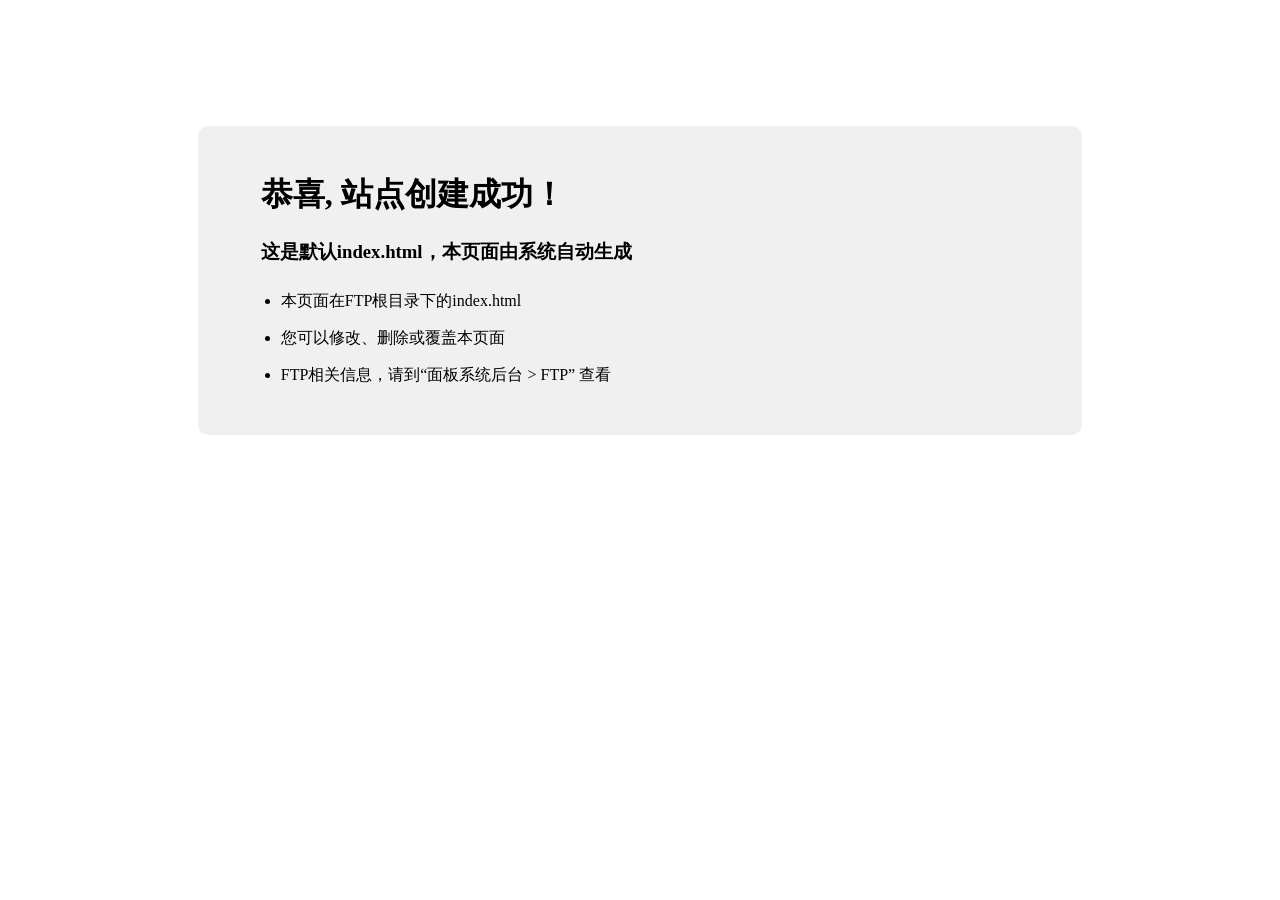
<file: index.html>
<!doctype html>
<html>
<head>
    <meta charset="utf-8">
    <title>恭喜，站点创建成功！</title>
    <style>
        .container {
            width: 60%;
            margin: 10% auto 0;
            background-color: #f0f0f0;
            padding: 2% 5%;
            border-radius: 10px
        }

        ul {
            padding-left: 20px;
        }

            ul li {
                line-height: 2.3
            }

        a {
            color: #20a53a
        }
    </style>
</head>
<body>
    <div class="container">
        <h1>恭喜, 站点创建成功！</h1>
        <h3>这是默认index.html，本页面由系统自动生成</h3>
        <ul>
            <li>本页面在FTP根目录下的index.html</li>
            <li>您可以修改、删除或覆盖本页面</li>
            <li>FTP相关信息，请到“面板系统后台 > FTP” 查看</li>
        </ul>
    </div>
</body>
</html>
</file>
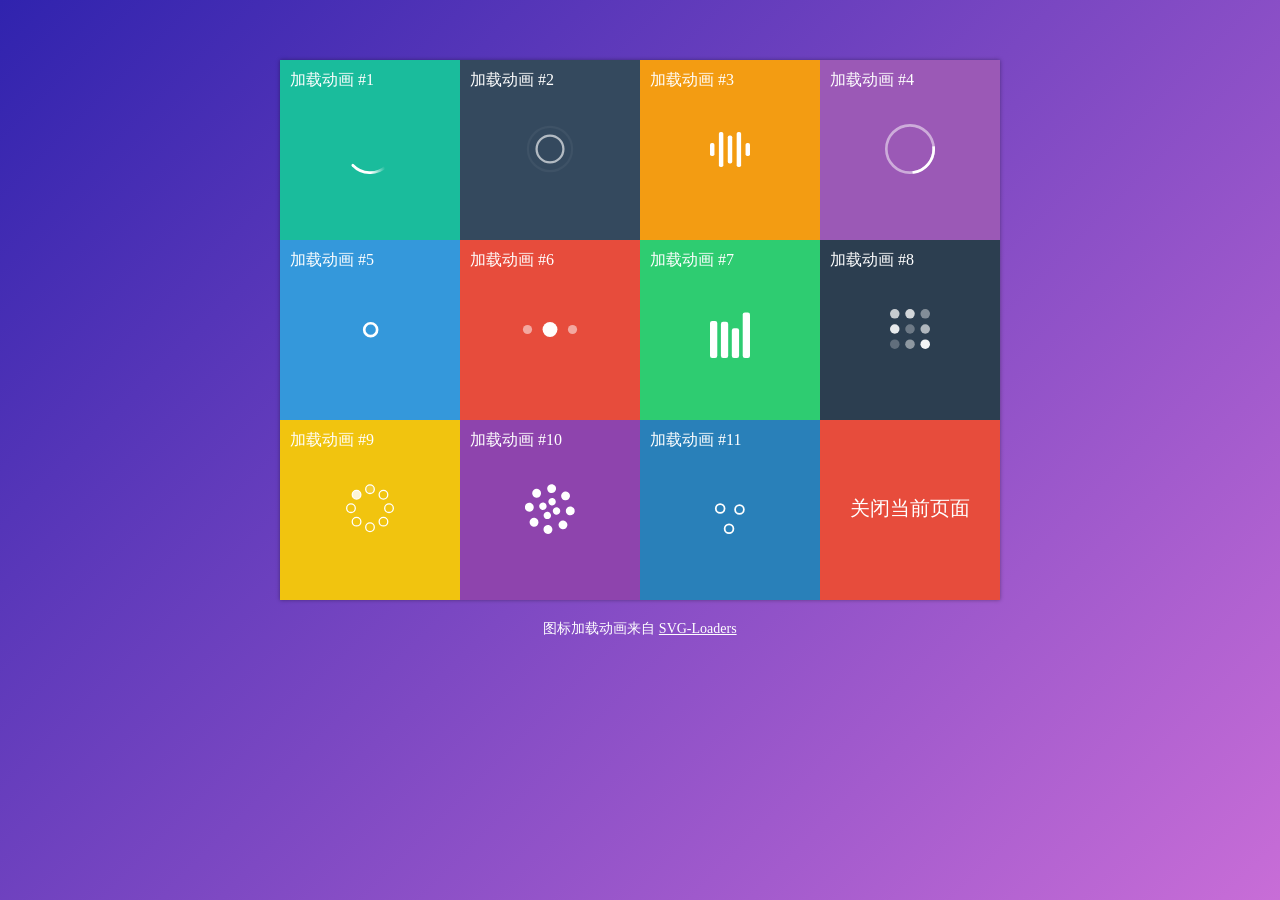
<file: wp-content/themes/argon/argon/assets/vendor/svg-loaders/index.html>
<!doctype html>

<head>
    <meta charset="utf-8"/>
    <title>加载动画预览</title>
    <style>
        html {
            height: 100%;
            background: #3023ae;
            background: -moz-linear-gradient(-45deg,  #3023ae 0%, #c86dd7 100%);
            background: -webkit-gradient(linear, left top, right bottom, color-stop(0%,#3023ae), color-stop(100%,#c86dd7));
            background: -webkit-linear-gradient(-45deg,  #3023ae 0%,#c86dd7 100%);
            background: -o-linear-gradient(-45deg,  #3023ae 0%,#c86dd7 100%);
            background: -ms-linear-gradient(-45deg,  #3023ae 0%,#c86dd7 100%);
            background: linear-gradient(135deg,  #3023ae 0%,#c86dd7 100%);
            background-attachment: fixed;
        }
        body {
            font-weight: 300;
        }
        a {
            color: #fff;
        }

        ul {
            background: #fff;
            width: 720px;
            margin: auto;
            margin-top: 60px;
            list-style: none;
            padding: 0;
            -moz-box-shadow: 0px 0px 4px 0px rgba(0,0,0,0.37);
            box-shadow:      0px 0px 4px 0px rgba(0,0,0,0.37);
        }
        ul li {
            width: 180px;
            height: 180px;
            line-height: 176px;
            text-align: center;
            float: left;
            background-repeat: no-repeat;
            background-position: center;
            position: relative;
        }
        ul li img {
            vertical-align: middle;
        }
        ul li div {
            position: absolute;
            left: 10px;
            top: 12px;
            font-size: 16px;
            line-height: 16px;
            color: #fff;
        }
        ul li div:before {
            content: "加载动画 ";
        }
        #close_this_page{
            cursor: pointer;
            font-size: 20px;
            color: #fff;
        }
        li:nth-child(1) {
            background-color: #1ABC9C;
        }
        li:nth-child(2) {
            background-color: #34495E;
        }
        li:nth-child(3) {
            background-color: #F39C12;
        }
        li:nth-child(4) {
            background-color: #9B59B6;
        }
        li:nth-child(5) {
            background-color: #3498DB;
        }
        li:nth-child(6) {
            background-color: #E74C3C;
        }
        li:nth-child(7) {
            background-color: #2ECC71;
        }
        li:nth-child(8) {
            background-color: #2C3E50;
        }
        li:nth-child(9) {
            background-color: #F1C40F;
        }
        li:nth-child(10) {
            background-color: #8E44AD;
        }
        li:nth-child(11) {
            background-color: #2980B9;
        }
        li:nth-child(12) {
            background-color: #E74C3C;
        }
        .actions {
            margin: auto;
            margin-top: 45px;
            width: 325px;
        }
        .actions a {
            width: 150px;
            height: 46px;
            background-repeat: no-repeat;
            background-size: 150px 46px;
            display: block;
            text-indent: -9999px;
            float: left;
        }


        .attr {
            color: #fff;
            text-align: center;
            font-size: 0.875rem;
            margin-top: 20px;
        }

    </style>
</head>

<body>
    <ul>
        <li>
            <img src="svg-loaders/tail-spin.svg" width="50" alt="">
            <div>#1</div>
        </li>
        <li>
            <img src="svg-loaders/puff.svg" width="50" alt="">
            <div>#2</div>
        </li>
        <li>
            <img src="svg-loaders/bars.svg" width="40" alt="">
            <div>#3</div>
        </li>
        <li>
            <img src="svg-loaders/oval.svg" width="50" alt="">
            <div>#4</div>
        </li>
        <li>
            <img src="svg-loaders/rings.svg" width="60" alt="">
            <div>#5</div>
        </li>
        <li>
            <img src="svg-loaders/three-dots.svg" width="60" alt="">
            <div>#6</div>
        </li>
        <li>
            <img src="svg-loaders/audio.svg" width="40" alt="">
            <div>#7</div>
        </li>
        <li>
            <img src="svg-loaders/grid.svg" width="40" alt="">
            <div>#8</div>
        </li>
        <li>
            <img src="svg-loaders/spinning-circles.svg" width="50" alt="">
            <div>#9</div>
        </li>
        <li>
            <img src="svg-loaders/circles.svg" width="50" alt="">
            <div>#10</div>
        </li>
        <li>
            <img src="svg-loaders/ball-triangle.svg" width="50" alt="">
            <div>#11</div>
        </li>
        <li>
            <span id="close_this_page" onclick="window.close();">关闭当前页面</span>
        </li>
        <div style="clear: both"></div>
    </ul>

    <div class="attr">
        图标加载动画来自 <a href="https://github.com/SamHerbert/SVG-Loaders">SVG-Loaders</a>
    </div>

</body>

</html>
</file>
